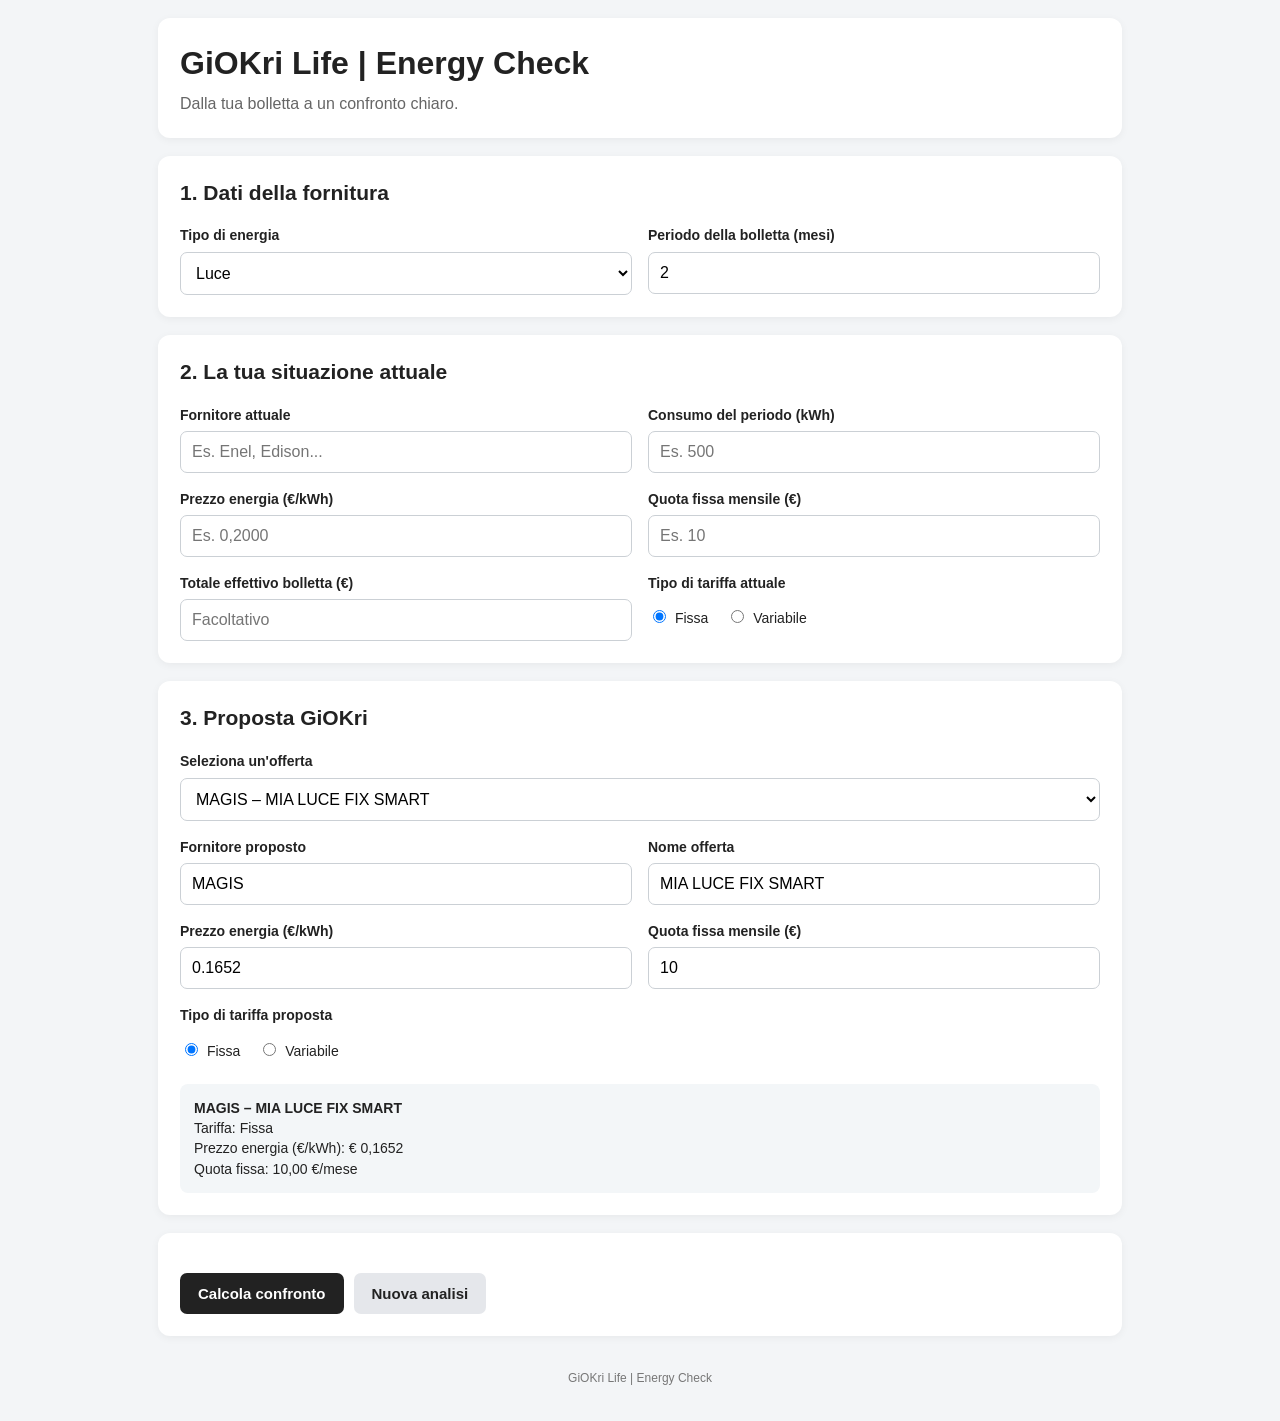
<file: index.html>
<!DOCTYPE html>
<html lang="it">
<head>
<meta charset="UTF-8">
<meta name="viewport" content="width=device-width, initial-scale=1">
<title>GiOKri Life | Energy Check</title>

<style>
* { box-sizing: border-box; }

body {
  margin: 0;
  font-family: Arial, Helvetica, sans-serif;
  background: #f3f5f7;
  color: #222;
  line-height: 1.45;
}

.container {
  max-width: 1000px;
  margin: auto;
  padding: 18px;
}

header, .card {
  background: white;
  padding: 22px;
  border-radius: 12px;
  margin-bottom: 18px;
  box-shadow: 0 2px 8px #0000000d;
}

header h1 { margin: 0 0 6px; }
header p { margin: 0; color: #666; }

h2 { font-size: 21px; margin-top: 0; }
h3 { margin-top: 0; }

.grid {
  display: grid;
  grid-template-columns: repeat(2, minmax(0, 1fr));
  gap: 16px;
}

.field {
  display: flex;
  flex-direction: column;
  min-width: 0;
}

.full { grid-column: 1 / -1; }

label {
  font-weight: bold;
  font-size: 14px;
  margin-bottom: 6px;
}

input, select {
  width: 100%;
  padding: 11px;
  border: 1px solid #cbd0d5;
  border-radius: 7px;
  background: white;
  font-size: 16px;
}

.radio-group {
  display: flex;
  gap: 18px;
  padding: 8px 0;
  flex-wrap: wrap;
}

.radio-group label {
  font-weight: normal;
  margin: 0;
}

.radio-group input {
  width: auto;
  margin-right: 5px;
}

.offer-info, .method {
  padding: 14px;
  background: #f3f6f8;
  border-radius: 8px;
  margin-top: 15px;
  font-size: 14px;
}

.buttons {
  display: flex;
  flex-wrap: wrap;
  gap: 10px;
  margin-top: 18px;
}

button {
  padding: 12px 18px;
  border: 0;
  border-radius: 7px;
  font-size: 15px;
  font-weight: bold;
  cursor: pointer;
}

.btn-primary { background: #222; color: white; }
.btn-secondary { background: #e5e7eb; color: #222; }
.btn-success { background: #287b39; color: white; }

#risultato { display: none; }

.result-grid {
  display: grid;
  grid-template-columns: repeat(2, minmax(0, 1fr));
  gap: 16px;
}

.result-box {
  border: 1px solid #ddd;
  border-radius: 9px;
  padding: 16px;
  background: #fafafa;
  min-width: 0;
}

.result-row {
  display: flex;
  justify-content: space-between;
  gap: 12px;
  padding: 8px 0;
  border-bottom: 1px solid #e6e6e6;
  font-size: 14px;
}

.result-row:last-child { border-bottom: 0; }
.result-row strong { text-align: right; overflow-wrap: anywhere; }

.saving-box {
  margin-top: 18px;
  padding: 20px;
  border: 1px solid #c9dfc9;
  border-radius: 10px;
  background: #eef7ee;
}

.saving-main {
  font-size: 25px;
  font-weight: bold;
  margin-bottom: 8px;
}

.success, .warning {
  margin-top: 18px;
  padding: 15px;
  border-radius: 8px;
}

.success { background: #eef7ee; border: 1px solid #c9dfc9; }
.warning { background: #fff7df; border: 1px solid #ead38a; }

.method {
  line-height: 1.6;
  color: #555;
}

footer {
  text-align: center;
  color: #777;
  font-size: 12px;
  padding: 16px;
}

@media (max-width: 650px) {
  .grid, .result-grid { grid-template-columns: 1fr; }
  .container { padding: 10px; }
  header, .card { padding: 16px; }
  .result-row { flex-direction: column; gap: 3px; }
  .result-row strong { text-align: left; }
  .saving-main { font-size: 22px; }
}

@media print {
  body { background: white; font-size: 12px; }
  .container { max-width: none; padding: 0; }
  header, .card { box-shadow: none; padding: 12px; }
  .input-section, .no-print, footer { display: none !important; }
  #risultato { display: block !important; }
  .result-grid { grid-template-columns: repeat(2, minmax(0, 1fr)); }
  .result-box { break-inside: avoid; }
  .saving-box, .method, .success, .warning { break-inside: avoid; }
}
</style>
</head>

<body>
<div class="container">

<header>
  <h1>GiOKri Life | Energy Check</h1>
  <p>Dalla tua bolletta a un confronto chiaro.</p>
</header>

<section class="card input-section">
  <h2>1. Dati della fornitura</h2>
  <div class="grid">
    <div class="field">
      <label for="tipoEnergia">Tipo di energia</label>
      <select id="tipoEnergia" onchange="aggiornaTipoEnergia()">
        <option value="luce">Luce</option>
        <option value="gas">Gas</option>
      </select>
    </div>
    <div class="field">
      <label for="mesi">Periodo della bolletta (mesi)</label>
      <input id="mesi" type="number" min="1" max="12" step="1" value="2">
    </div>
  </div>
</section>

<section class="card input-section">
  <h2>2. La tua situazione attuale</h2>
  <div class="grid">
    <div class="field">
      <label for="fornitoreAttuale">Fornitore attuale</label>
      <input id="fornitoreAttuale" type="text" placeholder="Es. Enel, Edison...">
    </div>
    <div class="field">
      <label id="labelConsumo" for="consumo">Consumo del periodo (kWh)</label>
      <input id="consumo" type="number" min="0" step="0.01" placeholder="Es. 500">
    </div>
    <div class="field">
      <label id="labelPrezzoAttuale" for="prezzoAttuale">Prezzo energia (€/kWh)</label>
      <input id="prezzoAttuale" type="number" min="0" step="0.0001" placeholder="Es. 0,2000">
    </div>
    <div class="field">
      <label for="quotaFissaAttuale">Quota fissa mensile (€)</label>
      <input id="quotaFissaAttuale" type="number" min="0" step="0.01" placeholder="Es. 10">
    </div>
    <div class="field">
      <label for="totaleBolletta">Totale effettivo bolletta (€)</label>
      <input id="totaleBolletta" type="number" min="0" step="0.01" placeholder="Facoltativo">
    </div>
    <div class="field">
      <label>Tipo di tariffa attuale</label>
      <div class="radio-group">
        <label><input type="radio" name="tariffaAttuale" value="Fissa" checked> Fissa</label>
        <label><input type="radio" name="tariffaAttuale" value="Variabile"> Variabile</label>
      </div>
    </div>
  </div>
</section>

<section class="card input-section">
  <h2>3. Proposta GiOKri</h2>
  <div class="grid">
    <div class="field full">
      <label for="offertaSelezionata">Seleziona un'offerta</label>
      <select id="offertaSelezionata" onchange="caricaOfferta()"></select>
    </div>
    <div class="field">
      <label for="fornitoreNuovo">Fornitore proposto</label>
      <input id="fornitoreNuovo" type="text">
    </div>
    <div class="field">
      <label for="nomeOffertaNuova">Nome offerta</label>
      <input id="nomeOffertaNuova" type="text">
    </div>
    <div class="field">
      <label id="labelPrezzoNuovo" for="prezzoNuovo">Prezzo energia (€/kWh)</label>
      <input id="prezzoNuovo" type="number" min="0" step="0.0001">
    </div>
    <div class="field">
      <label for="quotaFissaNuova">Quota fissa mensile (€)</label>
      <input id="quotaFissaNuova" type="number" min="0" step="0.01">
    </div>
    <div class="field">
      <label>Tipo di tariffa proposta</label>
      <div class="radio-group">
        <label><input type="radio" name="tariffaNuova" value="Fissa" checked> Fissa</label>
        <label><input type="radio" name="tariffaNuova" value="Variabile"> Variabile</label>
      </div>
    </div>
  </div>
  <div id="infoOfferta" class="offer-info"></div>
</section>

<section class="card input-section">
  <div class="buttons">
    <button class="btn-primary" onclick="calcolaConfronto()">Calcola confronto</button>
    <button class="btn-secondary" onclick="nuovaAnalisi()">Nuova analisi</button>
  </div>
</section>

<section class="card" id="risultato">
  <h2>Risultato del confronto</h2>

  <div class="result-grid">
    <div class="result-box">
      <h3>Situazione attuale</h3>
      <div class="result-row"><span>Fornitore</span><strong id="risFornitoreAttuale">-</strong></div>
      <div class="result-row"><span>Tariffa</span><strong id="risTariffaAttuale">-</strong></div>
      <div class="result-row"><span id="risLabelPrezzoAttuale">Prezzo energia</span><strong id="risPrezzoAttuale">-</strong></div>
      <div class="result-row"><span>Quota fissa mensile</span><strong id="risQuotaFissaAttuale">-</strong></div>
      <div class="result-row"><span>Costo periodo stimato</span><strong id="risCostoAttualePeriodo">-</strong></div>
      <div class="result-row"><span>Proiezione annuale</span><strong id="risCostoAttualeAnnuale">-</strong></div>
    </div>

    <div class="result-box">
      <h3>Proposta GiOKri</h3>
      <div class="result-row"><span>Fornitore</span><strong id="risFornitoreNuovo">-</strong></div>
      <div class="result-row"><span>Offerta</span><strong id="risNomeOffertaNuova">-</strong></div>
      <div class="result-row"><span>Tariffa</span><strong id="risTariffaNuova">-</strong></div>
      <div class="result-row"><span id="risLabelPrezzoNuovo">Prezzo energia</span><strong id="risPrezzoNuovo">-</strong></div>
      <div class="result-row"><span>Quota fissa mensile</span><strong id="risQuotaFissaNuova">-</strong></div>
      <div class="result-row"><span>Costo periodo stimato</span><strong id="risCostoNuovoPeriodo">-</strong></div>
      <div class="result-row"><span>Proiezione annuale</span><strong id="risCostoNuovoAnnuale">-</strong></div>
    </div>
  </div>

  <div class="saving-box">
    <div class="saving-main">Differenza annua stimata: <span id="risparmioAnnuale">€ 0,00</span></div>
    <div>
      Differenza media mensile: <strong id="risparmioMensile">€ 0,00</strong><br>
      Differenza percentuale: <strong id="risparmioPercentuale">0,00%</strong>
    </div>
  </div>

  <div id="controlloBolletta"></div>

  <div class="method">
    <strong>Come leggere il risultato</strong><br>
    Il costo semplificato del periodo è calcolato moltiplicando il consumo inserito per il prezzo unitario e aggiungendo la quota fissa mensile moltiplicata per i mesi indicati.<br><br>
    La proiezione annuale è ottenuta dividendo il costo del periodo per il numero di mesi e moltiplicando per 12. Presuppone che il periodo inserito sia rappresentativo dell'anno: i consumi di luce e gas possono variare sensibilmente nel corso delle stagioni.<br><br>
    Il confronto considera soltanto il prezzo unitario inserito e la quota fissa indicata. Non comprende automaticamente imposte, trasporto, oneri di sistema, altri corrispettivi o eventuali fasce di consumo. La differenza mostrata è quindi una stima indicativa, non una promessa di risparmio.
  </div>

  <div class="buttons no-print">
    <button class="btn-success" onclick="window.print()">Stampa / Salva PDF</button>
    <button class="btn-secondary" onclick="nuovaAnalisi()">Nuova analisi</button>
  </div>
</section>

<footer>GiOKri Life | Energy Check</footer>
</div>

<script>
/* CATALOGO OFFERTE GIOKRI */
const OFFERTE_GIOKRI = {
  magis_mia_luce_fix_smart: {
    fornitore: "MAGIS",
    nome: "MIA LUCE FIX SMART",
    tipo: "luce",
    tariffa: "Fissa",
    prezzo: 0.1652,
    quotaFissa: 10
  },
  audax_sicura_verde_casa_fasce: {
    fornitore: "AUDAX",
    nome: "SICURA VERDE CASA FASCE",
    tipo: "luce",
    tariffa: "Fissa",
    prezzo: 0.1573,
    quotaFissa: 15
  },
  nuoveenergie_semplice_luce_fix: {
    fornitore: "NUOVE ENERGIE",
    nome: "SEMPLICE LUCE FIX",
    tipo: "luce",
    tariffa: "Fissa",
    prezzo: 0.147,
    quotaFissa: 12
  },
  magis_mia_gas_fix_smart: {
    fornitore: "MAGIS",
    nome: "MIA GAS FIX SMART",
    tipo: "gas",
    tariffa: "Fissa",
    prezzo: 0.768,
    quotaFissa: 10
  },
  audax_sicura_eco_gas: {
    fornitore: "AUDAX",
    nome: "SICURA ECO GAS",
    tipo: "gas",
    tariffa: "Fissa",
    prezzo: 0.614,
    quotaFissa: 15
  },
  nuoveenergie_semplice_gas_fix: {
    fornitore: "NUOVE ENERGIE",
    nome: "SEMPLICE GAS FIX",
    tipo: "gas",
    tariffa: "Fissa",
    prezzo: 0.6,
    quotaFissa: 12
  }
};

function euro(n) {
  return new Intl.NumberFormat("it-IT", {
    style: "currency",
    currency: "EUR"
  }).format(n);
}

function numero(n, decimali = 4) {
  return new Intl.NumberFormat("it-IT", {
    minimumFractionDigits: decimali,
    maximumFractionDigits: decimali
  }).format(n);
}

function valore(id) {
  const s = document.getElementById(id).value.trim().replace(",", ".");
  return s === "" ? NaN : Number(s);
}

function prezzoLabel(tipo) {
  return tipo === "gas" ? "Prezzo gas (€/Smc)" : "Prezzo energia (€/kWh)";
}

function aggiornaEtichetteUnita() {
  const tipo = document.getElementById("tipoEnergia").value;
  const unita = tipo === "gas" ? "Smc" : "kWh";
  const descrizione = prezzoLabel(tipo);

  document.getElementById("labelConsumo").textContent =
    "Consumo del periodo (" + unita + ")";
  document.getElementById("labelPrezzoAttuale").textContent = descrizione;
  document.getElementById("labelPrezzoNuovo").textContent = descrizione;
  document.getElementById("risLabelPrezzoAttuale").textContent = descrizione;
  document.getElementById("risLabelPrezzoNuovo").textContent = descrizione;
}

function aggiornaTipoEnergia() {
  const tipo = document.getElementById("tipoEnergia").value;
  const select = document.getElementById("offertaSelezionata");

  select.innerHTML = "";

  Object.keys(OFFERTE_GIOKRI).forEach(codice => {
    const offerta = OFFERTE_GIOKRI[codice];

    if (offerta.tipo === tipo) {
      const option = document.createElement("option");
      option.value = codice;
      option.textContent = offerta.fornitore + " – " + offerta.nome;
      select.appendChild(option);
    }
  });

  const manuale = document.createElement("option");
  manuale.value = "manuale";
  manuale.textContent = "Inserimento manuale";
  select.appendChild(manuale);

  aggiornaEtichetteUnita();
  caricaOfferta();
}

function caricaOfferta() {
  const codice = document.getElementById("offertaSelezionata").value;
  const info = document.getElementById("infoOfferta");

  if (codice === "manuale") {
    document.getElementById("fornitoreNuovo").value = "";
    document.getElementById("nomeOffertaNuova").value = "";
    document.getElementById("prezzoNuovo").value = "";
    document.getElementById("quotaFissaNuova").value = "";
    document.querySelector('input[name="tariffaNuova"][value="Fissa"]').checked = true;
    info.textContent = "Inserimento manuale: compila i campi della proposta.";
    return;
  }

  const o = OFFERTE_GIOKRI[codice];
  if (!o) return;

  document.getElementById("fornitoreNuovo").value = o.fornitore;
  document.getElementById("nomeOffertaNuova").value = o.nome;
  document.getElementById("prezzoNuovo").value = o.prezzo;
  document.getElementById("quotaFissaNuova").value = o.quotaFissa;

  document.querySelectorAll('input[name="tariffaNuova"]').forEach(radio => {
    radio.checked = radio.value === o.tariffa;
  });

  info.innerHTML =
    "<strong>" + o.fornitore + " – " + o.nome + "</strong><br>" +
    "Tariffa: " + o.tariffa + "<br>" +
    prezzoLabel(o.tipo) + ": € " + numero(o.prezzo) + "<br>" +
    "Quota fissa: " + euro(o.quotaFissa) + "/mese";
}

function calcolaConfronto() {
  const mesi = valore("mesi");
  const consumo = valore("consumo");
  const prezzoAttuale = valore("prezzoAttuale");
  const quotaAttuale = valore("quotaFissaAttuale");
  const prezzoNuovo = valore("prezzoNuovo");
  const quotaNuova = valore("quotaFissaNuova");
  const totaleBolletta = valore("totaleBolletta");

  if (
    !Number.isFinite(mesi) || mesi <= 0 || mesi > 12 ||
    !Number.isFinite(consumo) || consumo < 0 ||
    !Number.isFinite(prezzoAttuale) || prezzoAttuale < 0 ||
    !Number.isFinite(quotaAttuale) || quotaAttuale < 0 ||
    !Number.isFinite(prezzoNuovo) || prezzoNuovo < 0 ||
    !Number.isFinite(quotaNuova) || quotaNuova < 0
  ) {
    alert("Controlla i dati: mesi, consumi, prezzi e quote fisse devono essere validi.");
    return;
  }

  const costoAttualePeriodo = consumo * prezzoAttuale + quotaAttuale * mesi;
  const costoNuovoPeriodo = consumo * prezzoNuovo + quotaNuova * mesi;
  const annualeAttuale = costoAttualePeriodo / mesi * 12;
  const annualeNuovo = costoNuovoPeriodo / mesi * 12;
  const differenzaAnnua = annualeAttuale - annualeNuovo;
  const differenzaMensile = differenzaAnnua / 12;
  const percentuale = annualeAttuale > 0
    ? differenzaAnnua / annualeAttuale * 100
    : 0;

  const tariffaAttuale = document.querySelector('input[name="tariffaAttuale"]:checked').value;
  const tariffaNuova = document.querySelector('input[name="tariffaNuova"]:checked').value;

  document.getElementById("risFornitoreAttuale").textContent =
    document.getElementById("fornitoreAttuale").value.trim() || "Non indicato";
  document.getElementById("risTariffaAttuale").textContent = tariffaAttuale;
  document.getElementById("risPrezzoAttuale").textContent = "€ " + numero(prezzoAttuale);
  document.getElementById("risQuotaFissaAttuale").textContent = euro(quotaAttuale) + " / mese";
  document.getElementById("risCostoAttualePeriodo").textContent = euro(costoAttualePeriodo);
  document.getElementById("risCostoAttualeAnnuale").textContent = euro(annualeAttuale);

  document.getElementById("risFornitoreNuovo").textContent =
    document.getElementById("fornitoreNuovo").value.trim() || "Non indicato";
  document.getElementById("risNomeOffertaNuova").textContent =
    document.getElementById("nomeOffertaNuova").value.trim() || "Non indicata";
  document.getElementById("risTariffaNuova").textContent = tariffaNuova;
  document.getElementById("risPrezzoNuovo").textContent = "€ " + numero(prezzoNuovo);
  document.getElementById("risQuotaFissaNuova").textContent = euro(quotaNuova) + " / mese";
  document.getElementById("risCostoNuovoPeriodo").textContent = euro(costoNuovoPeriodo);
  document.getElementById("risCostoNuovoAnnuale").textContent = euro(annualeNuovo);

  document.getElementById("risparmioAnnuale").textContent = euro(differenzaAnnua);
  document.getElementById("risparmioMensile").textContent = euro(differenzaMensile);
  document.getElementById("risparmioPercentuale").textContent =
    numero(percentuale, 2) + "%";

  const controllo = document.getElementById("controlloBolletta");
  controllo.innerHTML = "";

  if (Number.isFinite(totaleBolletta) && totaleBolletta > 0) {
    const differenza = Math.abs(totaleBolletta - costoAttualePeriodo);
    const scarto = differenza / totaleBolletta * 100;

    const box = document.createElement("div");
    box.className = scarto <= 10 ? "success" : "warning";

    const titolo = document.createElement("strong");
    titolo.textContent = "Verifica indicativa della bolletta";
    box.appendChild(titolo);
    box.appendChild(document.createElement("br"));
    box.appendChild(document.createElement("br"));
    box.appendChild(document.createTextNode(
      "Totale bolletta inserito: " + euro(totaleBolletta) +
      ". Costo semplificato calcolato: " + euro(costoAttualePeriodo) +
      ". Differenza: " + numero(scarto, 1) + "%."
    ));
    box.appendChild(document.createElement("br"));
    box.appendChild(document.createElement("br"));
    box.appendChild(document.createTextNode(
      "Il totale effettivo può includere imposte, trasporto e altri importi esclusi dal calcolo."
    ));
    controllo.appendChild(box);
  }

  document.getElementById("risultato").style.display = "block";
  document.getElementById("risultato").scrollIntoView({ behavior: "smooth" });
}

function nuovaAnalisi() {
  [
    "fornitoreAttuale", "consumo", "prezzoAttuale",
    "quotaFissaAttuale", "totaleBolletta"
  ].forEach(id => document.getElementById(id).value = "");

  document.getElementById("mesi").value = "2";
  document.getElementById("tipoEnergia").value = "luce";

  document.querySelector('input[name="tariffaAttuale"][value="Fissa"]').checked = true;
  document.getElementById("risultato").style.display = "none";
  document.getElementById("controlloBolletta").innerHTML = "";

  aggiornaTipoEnergia();

  window.scrollTo({ top: 0, behavior: "smooth" });
}

aggiornaTipoEnergia();
</script>
</body>
</html>
</file>
